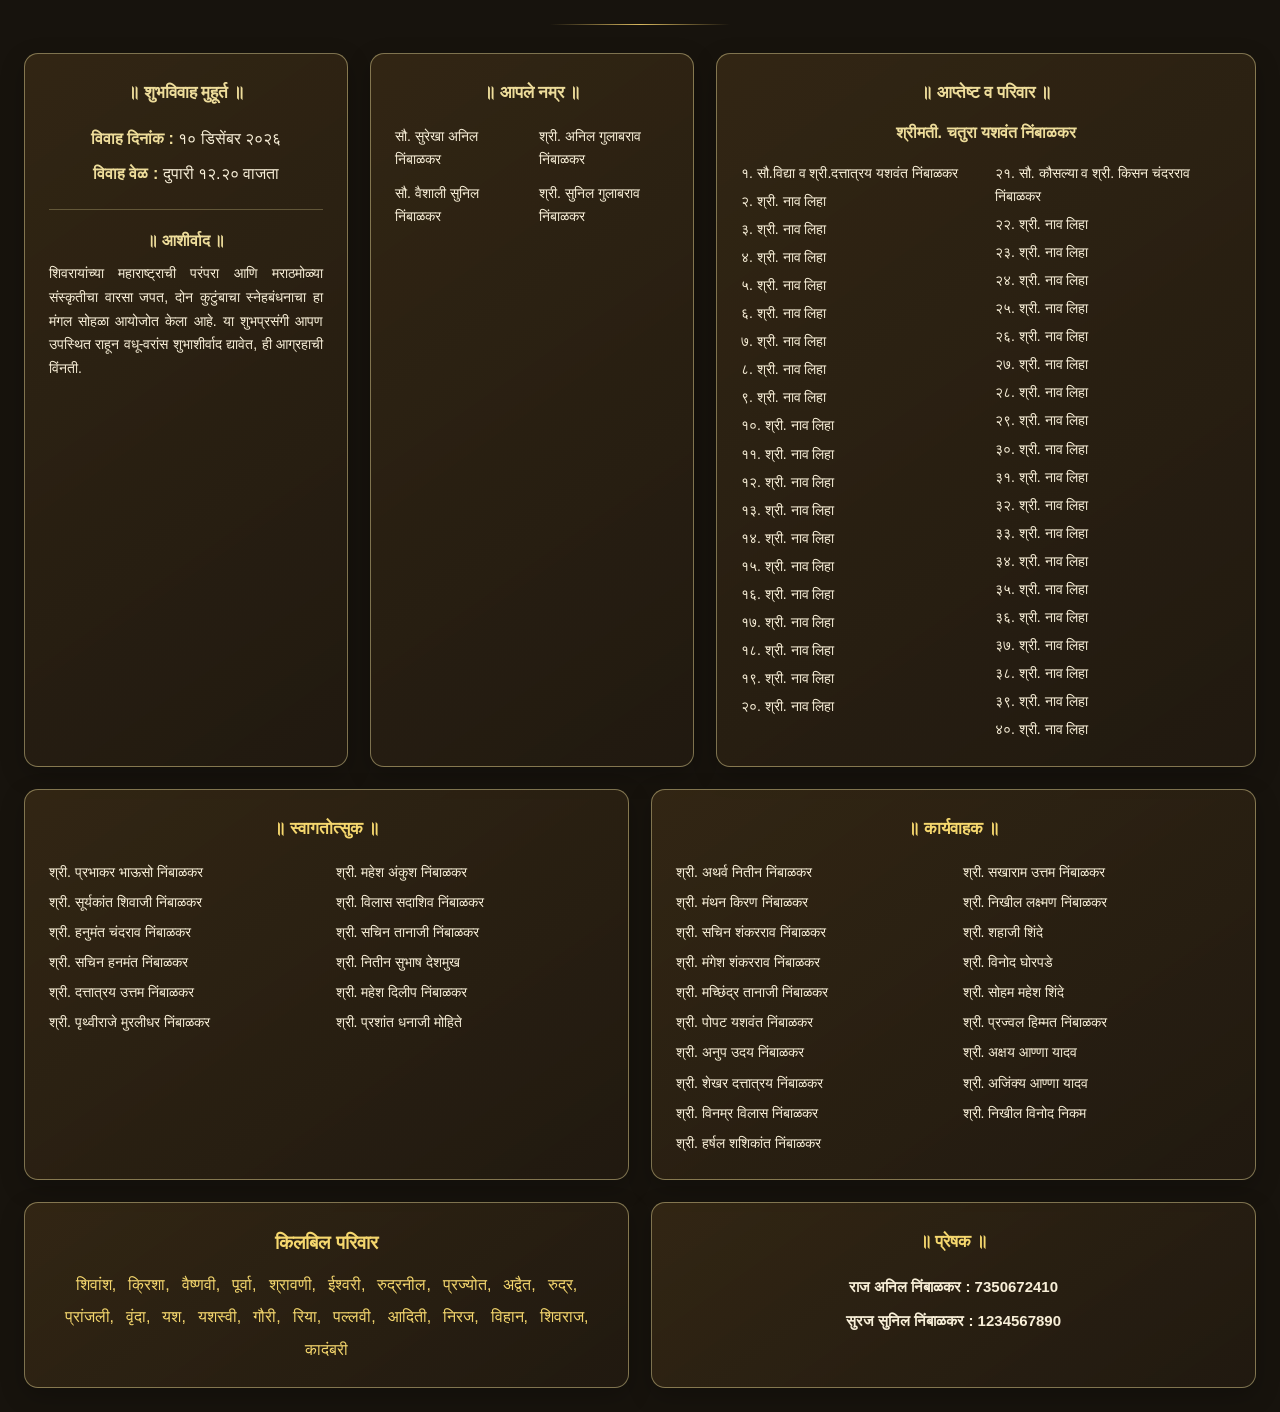
<file: assets/images/wedding-family-layout-updated.html>
<!DOCTYPE html>
<html lang="mr">
<head>
<meta charset="UTF-8">
<meta name="viewport" content="width=device-width, initial-scale=1.0">
<title>विवाह सोहळा - परिवार</title>
<style>
  * { box-sizing: border-box; }

  body {
    margin: 0;
    padding: 24px;
    font-family: "Noto Sans Devanagari", "Mangal", sans-serif;
    background: #17130d;
    color: #f8efd8;
    line-height: 1.7;
  }

  .family-section {
    width: min(100%, 1400px);
    margin: 0 auto;
  }

  .family-separator {
    width: min(180px, 35%);
    height: 1px;
    margin: 0 auto 28px;
    background: linear-gradient(90deg, transparent, #d8b85f, transparent);
  }

  /* Main desktop layout */
  .family-members-grid {
    display: grid;
    grid-template-columns: repeat(2, minmax(0, 1fr));
    align-items: start;
    gap: 22px;
    width: 100%;
  }

  /* First row: three wedding information boxes */
  .wedding-info-grid {
    grid-column: 1 / -1;
    display: grid;
    grid-template-columns: minmax(0, 0.9fr) minmax(0, 0.9fr) minmax(0, 1.5fr);
    align-items: stretch;
    gap: 22px;
    min-width: 0;
  }

  .wedding-info-card,
  .family-member-card,
  .bal-aagrah {
    min-width: 0;
    padding: 24px;
    border: 1px solid rgba(238, 221, 155, 0.45);
    border-radius: 14px;
    background: linear-gradient(145deg, rgba(70, 52, 25, 0.58), rgba(35, 27, 17, 0.82));
    box-shadow: 0 8px 24px rgba(0, 0, 0, 0.22);
    overflow-wrap: anywhere;
  }

  .wedding-info-card,
  .family-member-card {
    text-align: center;
  }

  .wedding-card-title,
  .family-card-title {
    display: block;
    margin: 0 0 18px;
    color: #eedd9b;
    font-size: clamp(17px, 1.35vw, 21px);
    font-weight: 700;
    text-align: center;
  }

  .muhurt-details p {
    margin: 7px 0;
    font-size: 16px;
  }

  .muhurt-details p span {
    color: #eedd9b;
    font-weight: 700;
  }

  .blessing-space {
    margin-top: 22px;
    padding-top: 17px;
    border-top: 1px solid rgba(238, 221, 155, 0.28);
  }

  .blessing-space > strong {
    display: block;
    margin-bottom: 8px;
  }

  .blessing-space p {
    margin: 0;
    font-size: 14px;
    text-align: justify;
  }

  .blessing-lines { min-height: 4px; }

  .wedding-name-list {
    display: grid;
    grid-template-columns: repeat(2, minmax(0, 1fr));
    grid-template-rows: repeat(2, auto);
    gap: 10px 14px;
    text-align: left;
    min-width: 0;
  }

  .welcome-names,
  .relatives-column {
    display: flex;
    flex-direction: column;
    gap: 7px;
    min-width: 0;
  }

  .wedding-name-list span,
  .welcome-names span,
  .relatives-column span {
    display: block;
    font-size: 14px;
    line-height: 1.65;
  }

  .relatives-card > span {
    display: block;
    margin: -6px 0 15px;
    font-weight: 700;
  }

  .relatives-names {
    display: grid;
    grid-template-columns: repeat(2, minmax(0, 1fr));
    gap: 18px;
    text-align: left;
  }

  .relatives-column { gap: 5px; }

  .family-member-card {
    height: 100%;
  }

  .welcome-names {
    display: grid;
    grid-template-columns: repeat(2, minmax(0, 1fr));
    gap: 18px;
    text-align: left;
  }

  .name-column {
    display: flex;
    flex-direction: column;
    gap: 7px;
    min-width: 0;
  }

  .bal-aagrah {
    text-align: center;
    color: #f5d76e;
  }

  .bal-aagrah > strong {
    display: block;
    margin-bottom: 12px;
    font-size: 19px;
  }

  .bal-family-names {
    display: flex;
    flex-wrap: wrap;
    justify-content: center;
    gap: 5px 12px;
  }

  .bal-family-names span { white-space: nowrap; }

  .sender-details p {
    margin: 8px 0;
    font-size: 15px;
  }

  /* Laptop / smaller desktop */
  @media (max-width: 1100px) {
    .family-members-grid { gap: 18px; }
    .wedding-info-grid {
      grid-template-columns: repeat(2, minmax(0, 1fr));
      gap: 18px;
    }
    .relatives-card { grid-column: 1 / -1; }
    .wedding-info-card, .family-member-card, .bal-aagrah { padding: 20px; }
  }

  /* Tablet and mobile */
  @media (max-width: 700px) {
    body { padding: 14px; }
    .family-members-grid,
    .wedding-info-grid {
      grid-template-columns: minmax(0, 1fr);
      gap: 15px;
    }
    .wedding-info-grid { grid-column: auto; }
    .relatives-card { grid-column: auto; }
    .relatives-names,
    .welcome-names,
    .wedding-name-list {
      grid-template-columns: minmax(0, 1fr);
      grid-template-rows: auto;
      gap: 5px;
    }
    .wedding-info-card, .family-member-card, .bal-aagrah {
      padding: 18px 15px;
    }
    .wedding-name-list span,
    .welcome-names span,
    .relatives-column span { font-size: 14px; }
  }
</style>
</head>
<body>
<section class="family-section">
  <div class="family-separator"></div>

  <div class="family-members-grid">
    <div class="wedding-info-grid">

      <!-- BOX 1 : VIVAH MUHURT -->
      <div class="wedding-info-card">
        <strong class="wedding-card-title">॥ शुभविवाह मुहूर्त ॥</strong>
        <div class="muhurt-details">
          <p><span>विवाह दिनांक :</span> १० डिसेंबर २०२६</p>
          <p><span>विवाह वेळ :</span> दुपारी १२.२० वाजता</p>
        </div>
        <div class="blessing-space">
          <strong style="color:#eedd9b;">॥ आशीर्वाद ॥</strong>
          <p>शिवरायांच्या महाराष्ट्राची परंपरा आणि मराठमोळ्या संस्कृतीचा वारसा जपत, दोन कुटुंबाचा स्नेहबंधनाचा हा मंगल सोहळा आयोजोत केला आहे. या शुभप्रसंगी आपण उपस्थित राहून वधू-वरांस शुभाशीर्वाद द्यावेत, ही आग्रहाची विंनती.</p>
          <div class="blessing-lines"></div>
        </div>
      </div>

      <!-- BOX 2 : AAPLE NAMRA -->
      <div class="wedding-info-card">
        <strong class="wedding-card-title">॥ आपले नम्र ॥</strong>
        <div class="wedding-name-list">
          <span>सौ. सुरेखा अनिल निंबाळकर</span>
          <span>श्री. अनिल गुलाबराव निंबाळकर</span>
          <span>सौ. वैशाली सुनिल निंबाळकर</span>
          <span>श्री. सुनिल गुलाबराव निंबाळकर</span>
        </div>
      </div>

      <!-- BOX 3 : FAMILY & RELATIVES -->
      <div class="wedding-info-card relatives-card">
        <strong class="wedding-card-title">॥ आप्तेष्ट व परिवार ॥</strong>
        <span style="color:#eedd9b;">श्रीमती. चतुरा यशवंत निंबाळकर</span>
        <div class="relatives-names">
          <div class="relatives-column">
            <span>१. सौ.विद्या व श्री.दत्तात्रय यशवंत निंबाळकर</span>
            <span>२. श्री. नाव लिहा</span><span>३. श्री. नाव लिहा</span>
            <span>४. श्री. नाव लिहा</span><span>५. श्री. नाव लिहा</span>
            <span>६. श्री. नाव लिहा</span><span>७. श्री. नाव लिहा</span>
            <span>८. श्री. नाव लिहा</span><span>९. श्री. नाव लिहा</span>
            <span>१०. श्री. नाव लिहा</span><span>११. श्री. नाव लिहा</span>
            <span>१२. श्री. नाव लिहा</span><span>१३. श्री. नाव लिहा</span>
            <span>१४. श्री. नाव लिहा</span><span>१५. श्री. नाव लिहा</span>
            <span>१६. श्री. नाव लिहा</span><span>१७. श्री. नाव लिहा</span>
            <span>१८. श्री. नाव लिहा</span><span>१९. श्री. नाव लिहा</span>
            <span>२०. श्री. नाव लिहा</span>
          </div>
          <div class="relatives-column">
            <span>२१. सौ. कौसल्या व श्री. किसन चंदरराव निंबाळकर</span>
            <span>२२. श्री. नाव लिहा</span><span>२३. श्री. नाव लिहा</span>
            <span>२४. श्री. नाव लिहा</span><span>२५. श्री. नाव लिहा</span>
            <span>२६. श्री. नाव लिहा</span><span>२७. श्री. नाव लिहा</span>
            <span>२८. श्री. नाव लिहा</span><span>२९. श्री. नाव लिहा</span>
            <span>३०. श्री. नाव लिहा</span><span>३१. श्री. नाव लिहा</span>
            <span>३२. श्री. नाव लिहा</span><span>३३. श्री. नाव लिहा</span>
            <span>३४. श्री. नाव लिहा</span><span>३५. श्री. नाव लिहा</span>
            <span>३६. श्री. नाव लिहा</span><span>३७. श्री. नाव लिहा</span>
            <span>३८. श्री. नाव लिहा</span><span>३९. श्री. नाव लिहा</span>
            <span>४०. श्री. नाव लिहा</span>
          </div>
        </div>
      </div>
    </div>

    <!-- SWAGATOTSUK -->
    <div class="family-member-card">
      <strong class="family-card-title" style="color:#F5D76E;">॥ स्वागतोत्सुक ॥</strong>
      <div class="welcome-names">
        <div class="name-column">
          <span>श्री. प्रभाकर भाऊसो निंबाळकर</span>
          <span>श्री. सूर्यकांत शिवाजी निंबाळकर</span>
          <span>श्री. हनुमंत चंदराव निंबाळकर</span>
          <span>श्री. सचिन हनमंत निंबाळकर</span>
          <span>श्री. दत्तात्रय उत्तम निंबाळकर</span>
          <span>श्री. पृथ्वीराजे मुरलीधर निंबाळकर</span>
        </div>
        <div class="name-column">
          <span>श्री. महेश अंकुश निंबाळकर</span>
          <span>श्री. विलास सदाशिव निंबाळकर</span>
          <span>श्री. सचिन तानाजी निंबाळकर</span>
          <span>श्री. नितीन सुभाष देशमुख</span>
          <span>श्री. महेश दिलीप निंबाळकर</span>
          <span>श्री. प्रशांत धनाजी मोहिते</span>
        </div>
      </div>
    </div>

    <!-- KARYAVAHK -->
    <div class="family-member-card">
      <strong class="family-card-title" style="color:#F5D76E;">॥ कार्यवाहक ॥</strong>
      <div class="welcome-names">
        <div class="name-column">
          <span>श्री. अथर्व नितीन निंबाळकर</span>
          <span>श्री. मंथन किरण निंबाळकर</span>
          <span>श्री. सचिन शंकरराव निंबाळकर</span>
          <span>श्री. मंगेश शंकरराव निंबाळकर</span>
          <span>श्री. मच्छिंद्र तानाजी निंबाळकर</span>
          <span>श्री. पोपट यशवंत निंबाळकर</span>
          <span>श्री. अनुप उदय निंबाळकर</span>
          <span>श्री. शेखर दत्तात्रय निंबाळकर</span>
          <span>श्री. विनम्र विलास निंबाळकर</span>
          <span>श्री. हर्षल शशिकांत निंबाळकर</span>
        </div>
        <div class="name-column">
          <span>श्री. सखाराम उत्तम निंबाळकर</span>
          <span>श्री. निखील लक्ष्मण निंबाळकर</span>
          <span>श्री. शहाजी शिंदे</span>
          <span>श्री. विनोद घोरपडे</span>
          <span>श्री. सोहम महेश शिंदे</span>
          <span>श्री. प्रज्वल हिम्मत निंबाळकर</span>
          <span>श्री. अक्षय आण्णा यादव</span>
          <span>श्री. अजिंक्य आण्णा यादव</span>
          <span>श्री. निखील विनोद निकम</span>
        </div>
      </div>
    </div>

    <!-- KILBIL FAMILY -->
    <div class="bal-aagrah">
      <strong>किलबिल परिवार</strong>
      <div class="bal-family-names">
        <span>शिवांश,</span><span>क्रिशा,</span><span>वैष्णवी,</span>
        <span>पूर्वा,</span><span>श्रावणी,</span><span>ईश्वरी,</span>
        <span>रुद्रनील,</span><span>प्रज्योत,</span><span>अद्वैत,</span>
        <span>रुद्र,</span><span>प्रांजली,</span><span>वृंदा,</span>
        <span>यश,</span><span>यशस्वी,</span><span>गौरी,</span>
        <span>रिया,</span><span>पल्लवी,</span><span>आदिती,</span>
        <span>निरज,</span><span>विहान,</span><span>शिवराज,</span><span>कादंबरी</span>
      </div>
    </div>

    <!-- PRERAK -->
    <div class="family-member-card">
      <strong class="family-card-title" style="color:#F5D76E;">॥ प्रेषक ॥</strong>
      <div class="family-card-content sender-details">
        <p><strong>राज अनिल निंबाळकर : 7350672410</strong></p>
        <p><strong>सुरज सुनिल निंबाळकर : 1234567890</strong></p>
      </div>
    </div>
  </div>
</section>
</body>
</html>
</file>
